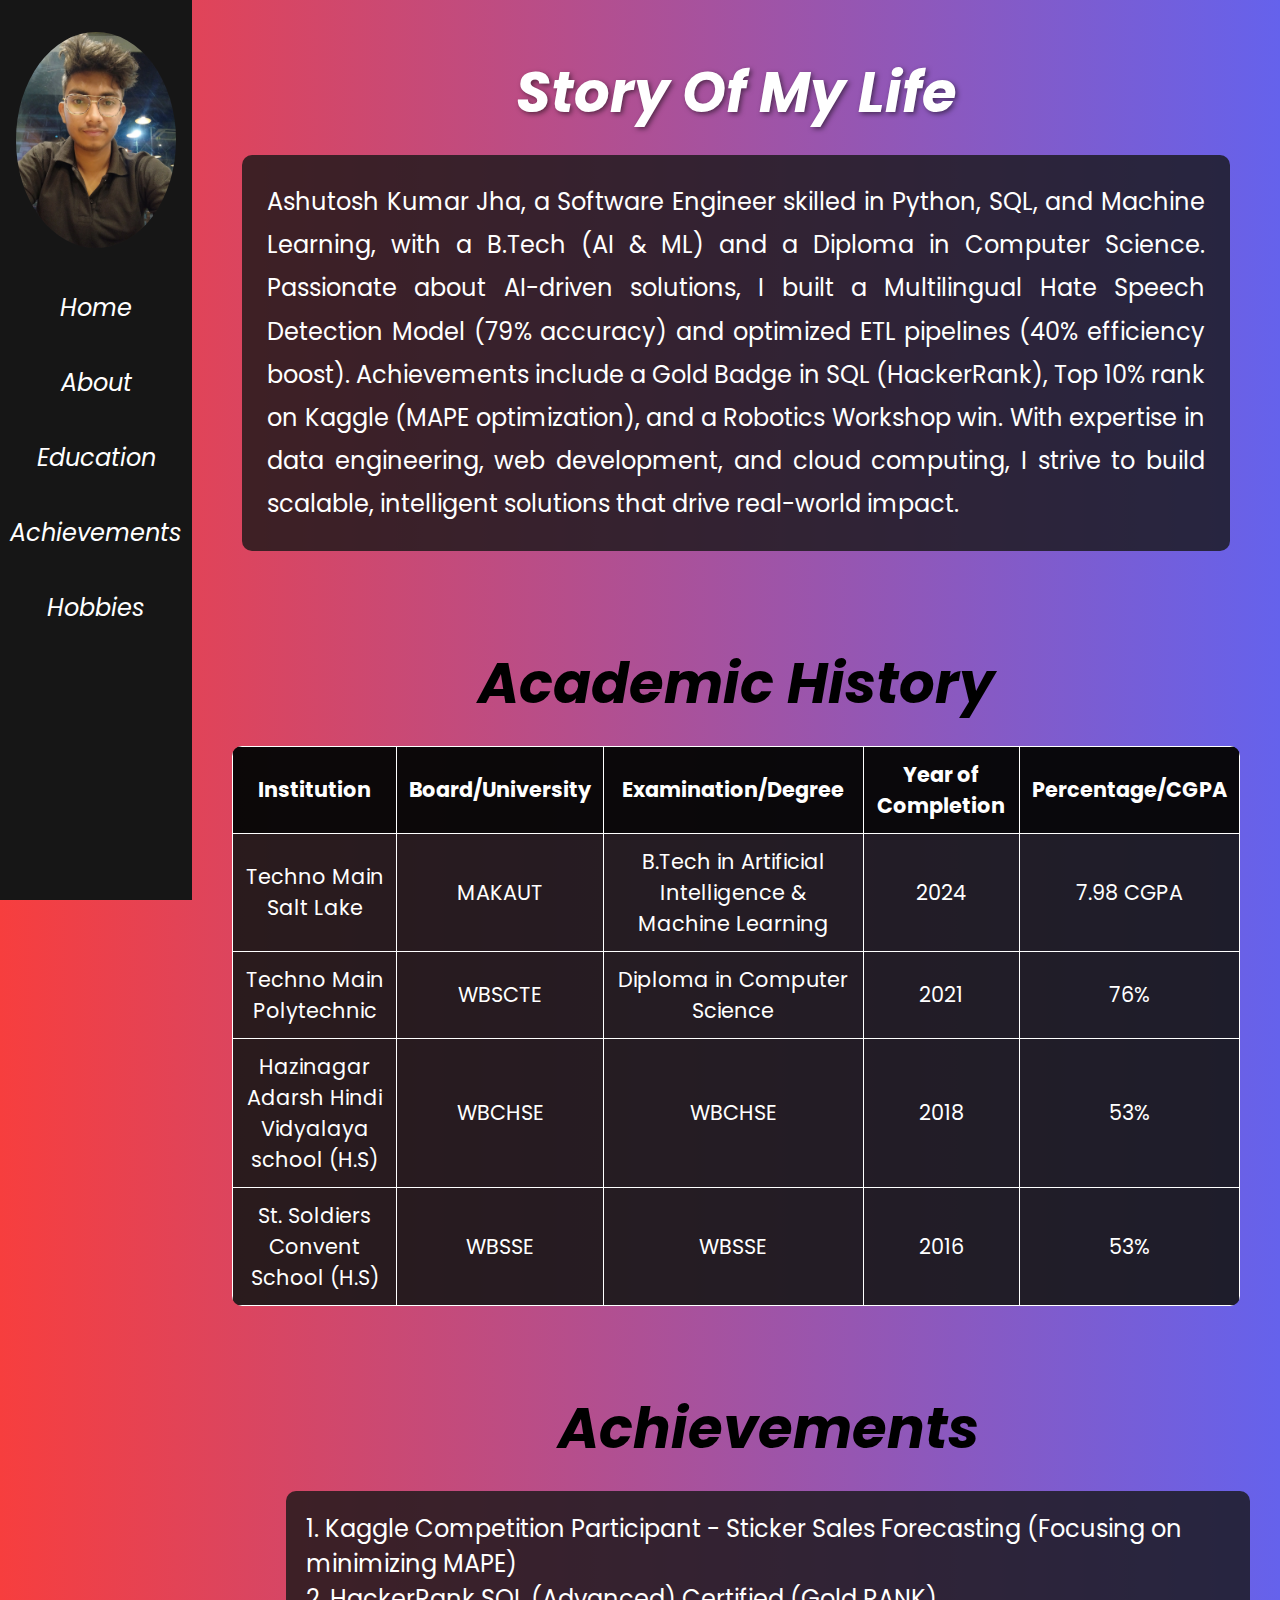
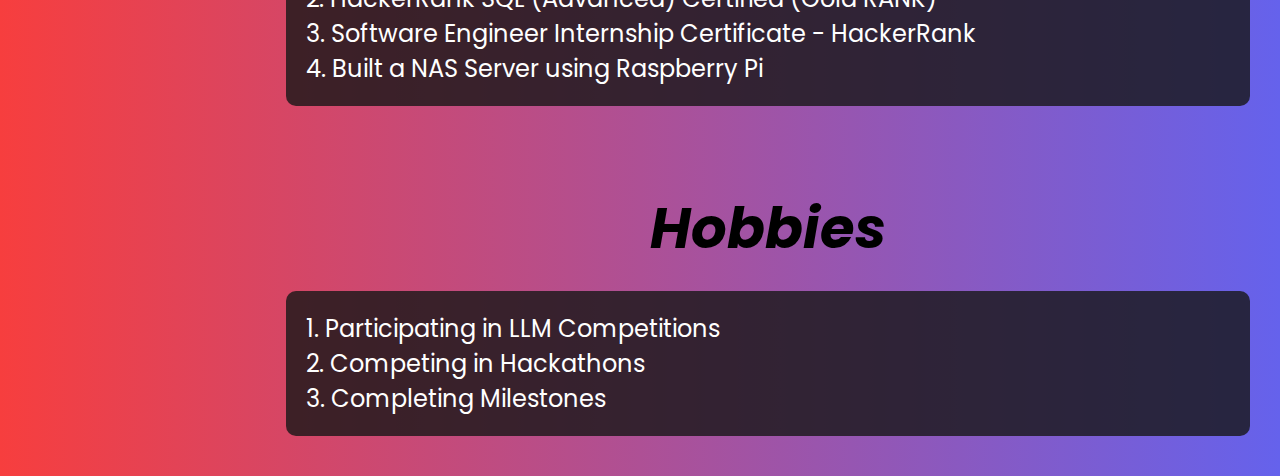
<file: about-me.html>
<html lang="en">
<head>
    <meta charset="UTF-8">
    <meta http-equiv="X-UA-Compatible" content="IE=edge">
    <meta name="viewport" content="width=device-width, initial-scale=1.0">
    <title>About Ashutosh</title>
    <link href="https://fonts.googleapis.com/css2?family=Poppins:wght@400;600&display=swap" rel="stylesheet">
    <link href="https://fonts.googleapis.com/css2?family=Lato:wght@700;800;700&display=swap" rel="stylesheet">
    <link rel="stylesheet" href="./css/styles_about.css">
</head>
<body>
    <header>
        <section class="nav-bar">
            <div class="container">
                <div class="branding">
                    <img src = "images/me-3.jpg" alt="Profile Picture">
                </div>
                <div class="menu">
                    <ul>
                        <li><a href="./index.html">Home</a></li>
                        <li><a href = "#about">About</a></li>
                        <li><a href = "#education">Education</a></li>
                        <li><a href = "#achievements">Achievements</a></li>
                        <li><a href = "#hobbies">Hobbies</a></li>
                    </ul>   
                </div>
            </div>
        </section>
    </header>
    <section id="about" class="content">
        <div>
            <h1>Story Of My Life</h1>
            <p>
                Ashutosh Kumar Jha, a Software Engineer skilled in Python, SQL, and Machine Learning, with a B.Tech (AI & ML) and a Diploma in Computer Science. Passionate about AI-driven solutions, I built a Multilingual Hate Speech Detection Model (79% accuracy) and optimized ETL pipelines (40% efficiency boost). Achievements include a Gold Badge in SQL (HackerRank), Top 10% rank on Kaggle (MAPE optimization), and a Robotics Workshop win. With expertise in data engineering, web development, and cloud computing, I strive to build scalable, intelligent solutions that drive real-world impact.            </p>
        </div>
    </section>

    <section id="education" class="education">
        <div>
            <h1>Academic History</h1>
            <table>
                <tr>
                  <th>Institution</th>
                  <th>Board/University</th>
                  <th>Examination/Degree</th>
                  <th>Year of Completion</th>
                  <th>Percentage/CGPA</th>
                </tr>
                <tr>
                  <td>Techno Main Salt Lake</td>
                  <td>MAKAUT</td>
                  <td>B.Tech in Artificial Intelligence & Machine Learning</td>
                  <td>2024</td>
                  <td>7.98 CGPA</td>
                </tr>
                <tr>
                    <td>Techno Main Polytechnic</td>
                    <td>WBSCTE</td>
                    <td>Diploma in Computer Science</td>
                    <td>2021</td>
                    <td>76%</td>
                </tr>
                <tr>
                    <td>Hazinagar Adarsh Hindi Vidyalaya school (H.S)</td>
                    <td>WBCHSE</td>
                    <td>WBCHSE</td>
                    <td>2018</td>
                    <td>53%</td> 
                </tr>
                <tr>
                    <td>St. Soldiers Convent School (H.S)</td>
                    <td>WBSSE</td>
                    <td>WBSSE</td>
                    <td>2016</td>
                    <td>53%</td> 
                </tr>               
              </table>
        </div>
    </section>    
    <section id="achievements" class="achievements">
        <div>
            <h1>Achievements</h1>
            <p>1. Kaggle Competition Participant - Sticker Sales Forecasting (Focusing on minimizing MAPE) <br/>
                2. HackerRank SQL (Advanced) Certified (Gold RANK) <br/>
                3. Software Engineer Internship Certificate - HackerRank <br/>
                4. Built a NAS Server using Raspberry Pi</p>
        </div>
    </section>
    
    <section id="hobbies" class="hobbies">
        <div>
            <h1>Hobbies</h1>
            <p> 1. Participating in LLM Competitions <br/>
                2. Competing in Hackathons <br/>
                3. Completing Milestones</p>
        </div>
    </section>
</body>
</html>
</file>
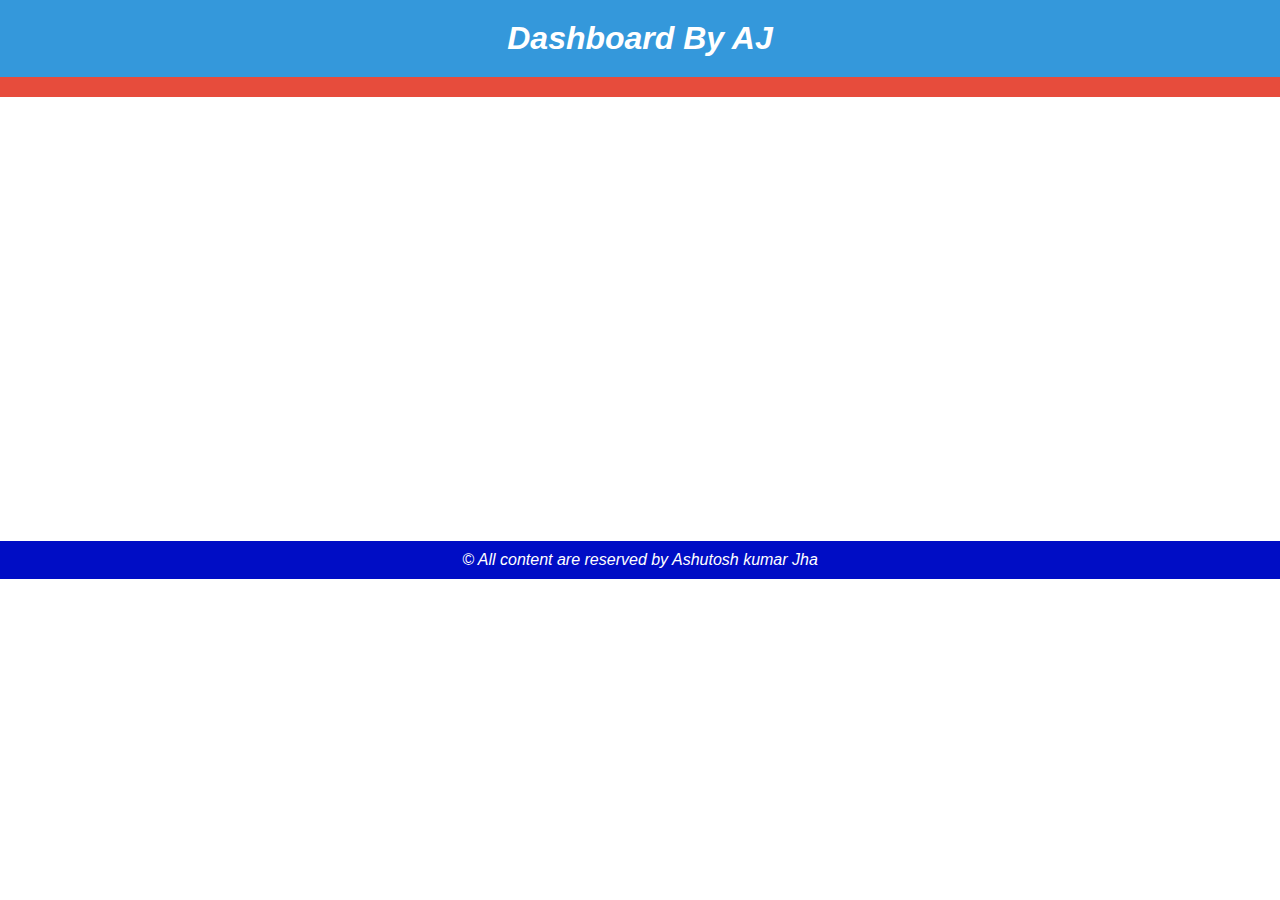
<file: dashboard/dasboard link.html>
<!DOCTYPE html>
<html lang="en">
<head>
    <meta charset="UTF-8">
    <meta name="viewport" content="width=device-width, initial-scale=1.0">
    <title>Dashboard Website</title>
    <link rel="stylesheet" href="assets/css/styles.css">
</head>
<body>
    <header>
        <h1><em> Dashboard By AJ </h1>
    </header>
    <nav>
    </nav>
    <main>
        <div class="dashboard-container">
            <iframe src="zscaler.pdf" frameborder="0" width="100%" height="400" ></iframe>
        </div>
 
    </main>
    <footer>
        &copy; All content are reserved by Ashutosh kumar Jha
    </footer>
</body>
</html>
</file>
<file: css/styles_about.css>
@import url('https://fonts.googleapis.com/css2?family=Poppins:wght@400;600&display=swap');

/*---------------------------- Root Variables ----------------------------*/
:root {
    --primary: #0ff;
    --dark: #161616;
    --pure: white;
    --ternary: #898989;
    --light: #F2F2F2;
    --secondary: #070606;
}

/*---------------------------- Global Styling ----------------------------*/
* {
    margin: 0;
    padding: 0;
    box-sizing: border-box;
    font-family: 'Poppins', sans-serif;
}

body, html {
    width: 100%;
    height: 100%;
    background-image: linear-gradient(to right, rgb(247, 62, 62), rgb(101, 98, 236));
}

/*---------------------------- Sidebar ----------------------------*/
header {
    position: fixed;
    top: 0;
    left: 0;
    width: 15%;
    height: 100%;
    background: var(--dark);
    padding-top: 2rem;
    text-align: center;
}

.branding img {
    border-radius: 50%;
    width: 10rem;
    display: block;
    margin: 0 auto;
}

.menu {
    margin-top: 2rem;
}

.menu ul {
    list-style-type: none;
    padding: 0;
}

.menu ul li {
    margin: 20px 0;
}

.menu ul li a {
    color: var(--pure);
    text-decoration: none;
    font-size: 1.5rem;
    font-style: italic;
    transition: 0.3s;
    display: inline-block;
    padding: 10px;
}

.menu ul li a:hover {
    color: var(--primary);
}

/*---------------------------- Fixing Sidebar Click Issue ----------------------------*/
.menu ul li a:focus,
.menu ul li a:active,
.menu ul li a.visited {
    background: transparent !important;
    color: var(--pure);
    outline: none;
}

.menu ul li a.active {
    background: rgba(255, 255, 255, 0.2);
    color: var(--primary);
    border-radius: 5px;
    padding: 10px;
}

/*---------------------------- Main Content ----------------------------*/
.main-content {
    width: 85%;
    margin-left: 15%;
    padding: 40px;
    text-align: center;
    color: var(--pure);
    box-sizing: border-box;
}

/*---------------------------- "Story of My Life" Section ----------------------------*/
#about {
    width: 85%;
    margin-left: 15%;
    padding: 50px;
    text-align: center;
    color: var(--pure);
}

#about h1 {
    font-size: 3.5rem;
    font-style: italic;
    font-weight: bold;
    margin-bottom: 20px;
    text-shadow: 2px 2px 5px rgba(0, 0, 0, 0.5);
}

#about p {
    font-size: 1.5rem;
    line-height: 1.8;
    text-align: justify;
    max-width: 100%; /* Wider text area */
    width: 100%;
    margin: 0 auto;
    background: rgba(22, 22, 22, 0.8);
    padding: 25px;
    border-radius: 10px;
}


/*---------------------------- Education Section ----------------------------*/
.education {
    width: 85%;
    margin-left: 15%;
    padding: 40px;
}

.education h1 {
    font-size: 3.5rem;
    font-style: italic;
    text-align: center;
    margin-bottom: 20px;
}

.education table {
    width: 100%;
    margin: auto;
    border-collapse: collapse;
    background: rgba(22, 22, 22, 0.9);
    color: var(--pure);
    border-radius: 10px;
    overflow: hidden;
}

.education th, 
.education td {
    border: 1px solid white;
    font-size: 1.3rem;
    padding: 12px;
    text-align: center;
}

.education th {
    background: rgba(0, 0, 0, 0.7);
    font-weight: bold;
}

/*---------------------------- Achievements Section ----------------------------*/
.achievements {
    width: 90%;
    margin-left: 15%;
    padding: 40px;
}

.achievements h1 {
    font-size: 3.5rem;
    font-style: italic;
    text-align: center;
    margin-bottom: 20px;
}

.achievements p {
    padding: 20px;
    margin: 0 auto;
    font-size: 1.5rem;
    color: var(--pure);
    background: rgba(22, 22, 22, 0.8);
    border-radius: 10px;
    width: 90%;
}

/*---------------------------- Hobbies Section ----------------------------*/
.hobbies {
    width: 90%;
    margin-left: 15%;
    padding: 40px;
}

.hobbies h1 {
    font-size: 3.5rem;
    font-style: italic;
    text-align: center;
    margin-bottom: 20px;
}

.hobbies p {
    padding: 20px;
    margin: 0 auto;
    font-size: 1.5rem;
    color: var(--pure);
    background: rgba(22, 22, 22, 0.8);
    border-radius: 10px;
    width: 90%;
}

/*---------------------------- Responsive Fixes ----------------------------*/
@media screen and (max-width: 1024px) {
    .main-content, .education, .achievements, .hobbies {
        width: 75%;
        margin-left: 25%;
    }
}

@media screen and (max-width: 768px) {
    header {
        width: 100%;
        height: auto;
        position: relative;
    }

    .branding img {
        width: 8rem;
    }

    .menu {
        display: flex;
        justify-content: space-around;
        flex-wrap: wrap;
    }

    .menu ul {
        display: flex;
        flex-direction: row;
        justify-content: center;
        width: 100%;
    }

    .menu ul li {
        margin: 10px;
    }

    .main-content, .education, .achievements, .hobbies {
        width: 100%;
        margin-left: 0;
        padding: 20px;
    }

    #about p {
        font-size: 1.3rem;
        width: 95%;
    }

    .education table {
        width: 100%;
    }
}
</file>
<file: dashboard/assets/css/styles.css>
body, h1, nav, iframe {
    margin: 0;
    padding: 0;
}

body {
    font-family: Arial, sans-serif;
}

header {
    background-color: #333;
    color: #fff;
    text-align: center;
    padding: 20px;
}

nav {
    background-color: #444;
    padding: 10px;
}

nav a {
    color: #fff;
    text-decoration: none;
    margin: 0 10px;
}

main {
    padding: 20px;
}

footer {
    background-color: #333;
    color: #fff;
    text-align: center;
    padding: 10px;
}
body, h1, nav, iframe {
    margin: 0;
    padding: 0;
}
body {
    font-family: Arial, sans-serif;
}

header {
    background-color: #3498db;
    color: #fff;
    text-align: center;
    padding: 20px;
}

nav {
    background-color: #e74c3c;
    padding: 10px;
}

nav a {
    color: #fff;
    text-decoration: none;
    margin: 0 10px;
}

main {
    padding: 20px;
}

footer {
    background-color: #000dc5;
    color: #fff;
    text-align: center;
    padding: 10px;
}
</file>
